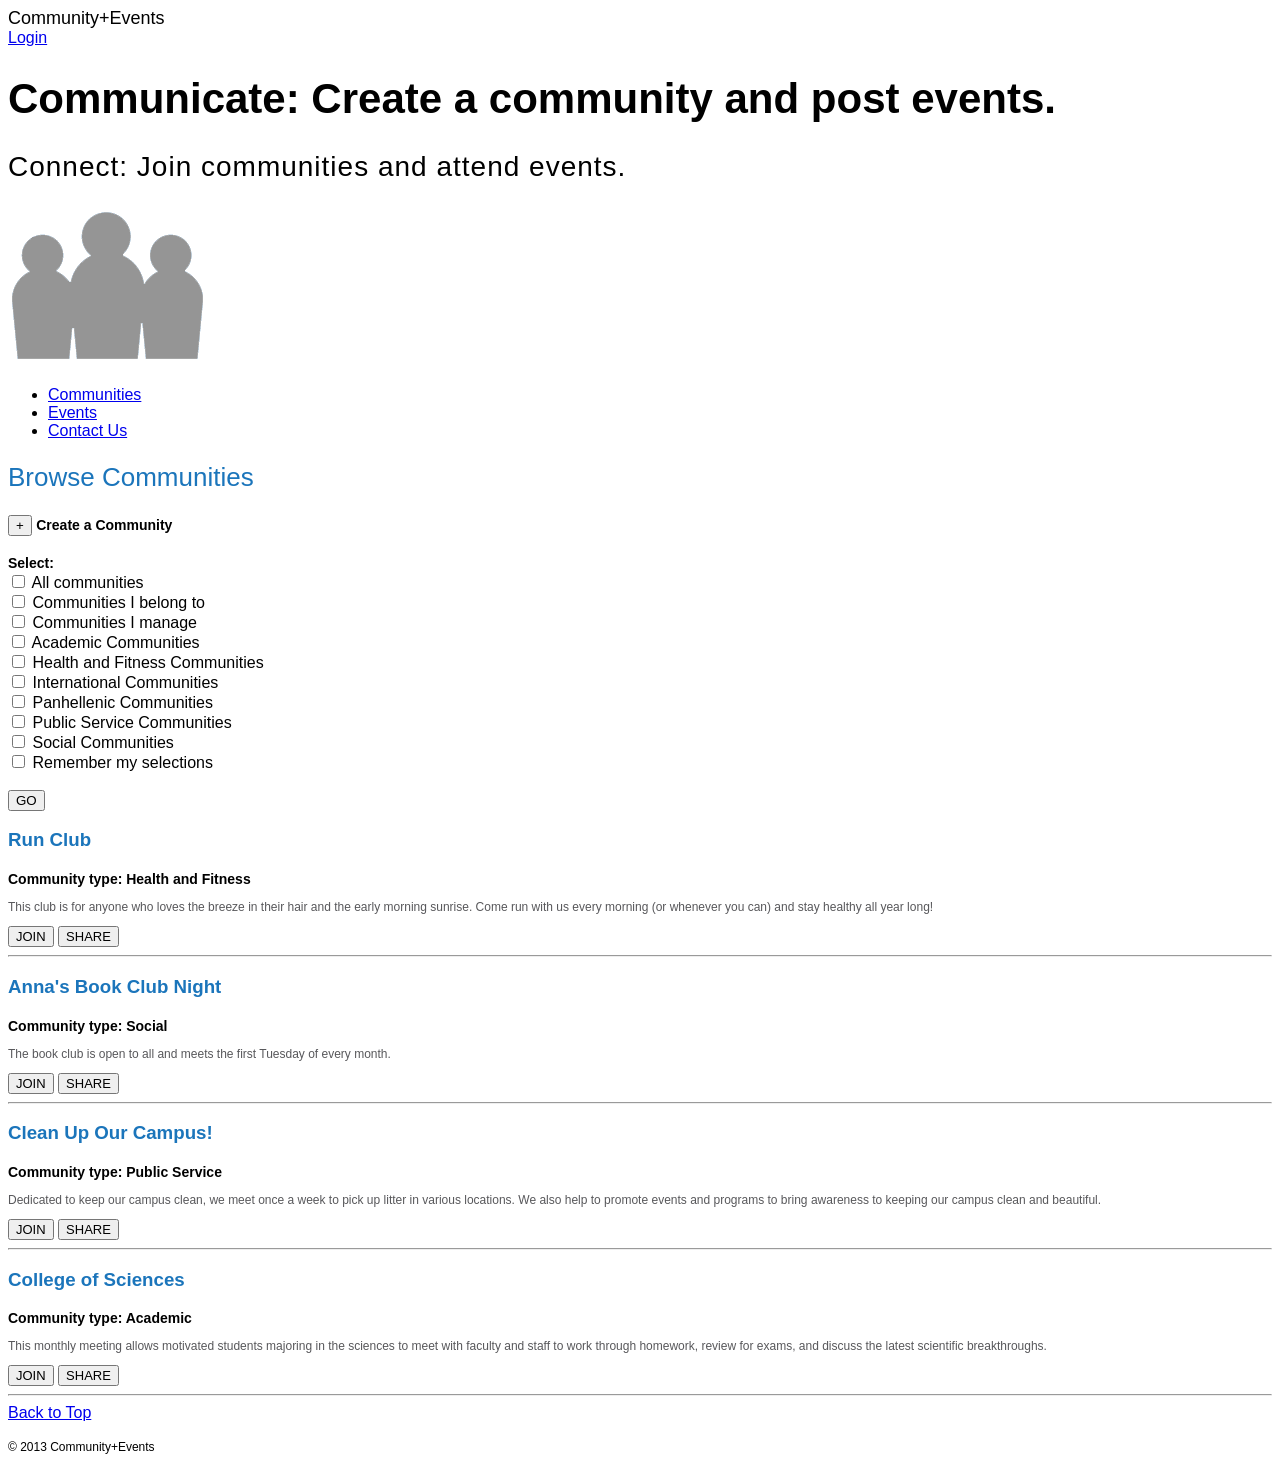
<file: Exercises/CSS_3/ex_1/index.html>
<!DOCTYPE html>
<html>
    <head>
        <title>Community+Events</title>
        <link href="assets/css/styles.css" rel="stylesheet"/>
    </head>
    
    <body>
        
        <!-- Anchor to the top of the page -->
        <a id="top"></a>
        
        <!-- Site header content goes here -->
        <header>
            <span id="brand">Community+Events</span><br/>
            <a href="login.html">Login</a>
            <h1>Communicate: Create a community and post events.</h1>
            <h2 id="subtitle">Connect: Join communities and attend events.</h2>
            <img src="assets/img/people.gif" alt="Community+Events logo">
        </header>
        
        <!-- Site navigation goes here -->
        <nav>
            <ul>
                <li><a href="#">Communities</a></li>
                <li><a href="events.html">Events</a></li>
                <li><a href="contact.html">Contact Us</a></li>
            </ul>
        </nav>
        
        <!-- Form to filter through Community data goes here -->
        <section>
            <h2>Browse Communities</h2>
            
            <button type="button">+</button> <span>Create a Community</span><br/><br/>
            
            <form action="" method="post">
                <span>Select:</span><br/>
                <input id="all" type="checkbox"/> <label for="all">All communities</label><br/>
                <input id="subbox-1" type="checkbox"/> <label for="subbox-1">Communities I belong to</label><br/>
                <input id="subbox-2" type="checkbox"/> <label for="subbox-2">Communities I manage</label><br/>
                <input id="subbox-3" type="checkbox"/> <label for="subbox-3">Academic Communities</label><br/>
                <input id="subbox-4" type="checkbox"/> <label for="subbox-4">Health and Fitness Communities</label><br/>
                <input id="subbox-5" type="checkbox"/> <label for="subbox-5">International Communities</label><br/>
                <input id="subbox-6" type="checkbox"/> <label for="subbox-6">Panhellenic Communities</label><br/>
                <input id="subbox-7" type="checkbox"/> <label for="subbox-7">Public Service Communities</label><br/>
                <input id="subbox-8" type="checkbox"/> <label for="subbox-8">Social Communities</label><br/>
                <input id="remember-all" type="checkbox"/> <label for="remember-all">Remember my selections</label><br/><br/>
                
                <button type="submit">GO</button>
            </form>
        </section>
        
        <!-- Community pods contained here -->
        <section>
            
            <div>
                <h3>Run Club</h3>
                <span>Community type: Health and Fitness</span>
                <p>This club is for anyone who loves the breeze in their hair and the early morning sunrise. Come run with us every morning (or whenever you can) and stay healthy all year long!</p>
                <button type="button" class="btn-pod">JOIN</button>
                <button type="button" class="btn-pod">SHARE</button>
            </div>
            
            <hr/>
            
            <div>
                <h3>Anna's Book Club Night</h3>
                <span>Community type: Social</span>
                <p>The book club is open to all and meets the first Tuesday of every month.</p>
                <button type="button" class="btn-pod">JOIN</button>
                <button type="button" class="btn-pod">SHARE</button>
            </div>
            
            <hr/>
            
            <div>
                <h3>Clean Up Our Campus!</h3>
                <span>Community type: Public Service</span>
                <p>Dedicated to keep our campus clean, we meet once a week to pick up litter in various locations. We also help to promote events and programs to bring awareness to keeping our campus clean and beautiful.</p>
                <button type="button" class="btn-pod">JOIN</button>
                <button type="button" class="btn-pod">SHARE</button>
            </div>
            
            <hr/>
            
            <div>
                <h3>College of Sciences</h3>
                <span>Community type: Academic</span>
                <p>This monthly meeting allows motivated students majoring in the sciences to meet with faculty and staff to work through homework, review for exams, and discuss the latest scientific breakthroughs.</p>
                <button type="button" class="btn-pod">JOIN</button>
                <button type="button" class="btn-pod">SHARE</button>
            </div>
            
            <hr/>                
        </section>
        
        <!-- Back to Top link -->
        <a href="#top">Back to Top</a><br/><br/>
        
        <!-- Site footer goes here -->
        <footer>
            &copy; 2013 Community+Events  
        </footer>
                      
    </body>    
</html>
</file>
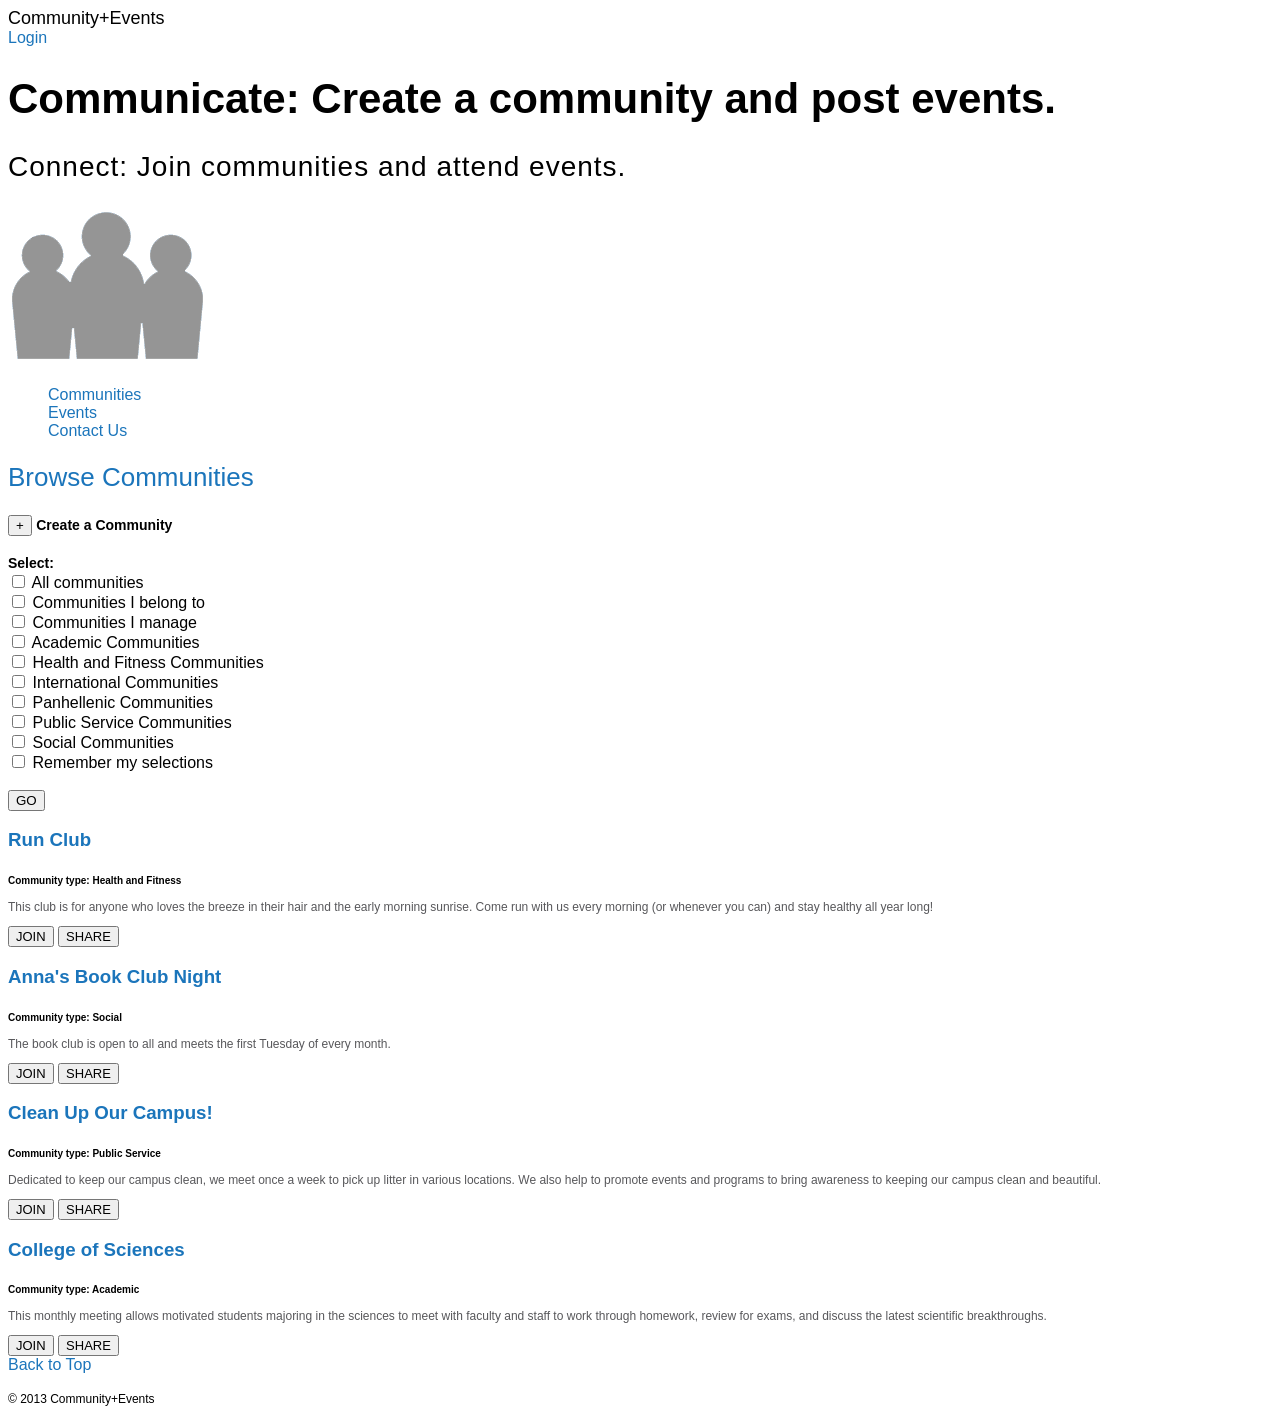
<file: Exercises/CSS_3/ex_3/index.html>
<!DOCTYPE html>
<html>
    <head>
        <title>Community+Events</title>
        <link href="assets/css/styles.css" rel="stylesheet"/>
    </head>
    
    <body>
        
        <!-- Anchor to the top of the page -->
        <a id="top"></a>
        
        <!-- Site header content goes here -->
        <header>
            <span id="brand">Community+Events</span><br/>
            <a href="login.html">Login</a>
            <h1>Communicate: Create a community and post events.</h1>
            <h2 id="subtitle">Connect: Join communities and attend events.</h2>
            <img src="assets/img/people.gif" alt="Community+Events logo">
        </header>
        
        <!-- Site navigation goes here -->
        <nav>
            <ul>
                <li><a href="#">Communities</a></li>
                <li><a href="events.html">Events</a></li>
                <li><a href="contact.html">Contact Us</a></li>
            </ul>
        </nav>
        
        <!-- Form to filter through Community data goes here -->
        <section>
            <h2>Browse Communities</h2>
            
            <button type="button">+</button> <span>Create a Community</span><br/><br/>
            
            <form action="" method="post">
                <span>Select:</span><br/>
                <input id="all" type="checkbox"/> <label for="all">All communities</label><br/>
                <input id="subbox-1" class="subboxes" type="checkbox"/> <label for="subbox-1">Communities I belong to</label><br/>
                <input id="subbox-2" class="subboxes" type="checkbox"/> <label for="subbox-2">Communities I manage</label><br/>
                <input id="subbox-3" class="subboxes" type="checkbox"/> <label for="subbox-3">Academic Communities</label><br/>
                <input id="subbox-4" class="subboxes" type="checkbox"/> <label for="subbox-4">Health and Fitness Communities</label><br/>
                <input id="subbox-5" class="subboxes" type="checkbox"/> <label for="subbox-5">International Communities</label><br/>
                <input id="subbox-6" class="subboxes" type="checkbox"/> <label for="subbox-6">Panhellenic Communities</label><br/>
                <input id="subbox-7" class="subboxes" type="checkbox"/> <label for="subbox-7">Public Service Communities</label><br/>
                <input id="subbox-8" class="subboxes" type="checkbox"/> <label for="subbox-8">Social Communities</label><br/>
                <input id="remember-all" type="checkbox"/> <label for="remember-all">Remember my selections</label><br/><br/>
                
                <button type="submit">GO</button>
            </form>
        </section>
        
        <!-- Community pods contained here -->
        <section>
            
            <div class="pod">
                <h3>Run Club</h3>
                <span>Community type: Health and Fitness</span>
                <p>This club is for anyone who loves the breeze in their hair and the early morning sunrise. Come run with us every morning (or whenever you can) and stay healthy all year long!</p>
                <button type="button" class="btn-pod">JOIN</button>
                <button type="button" class="btn-pod">SHARE</button>
            </div>
                        
            <div class="pod">
                <h3>Anna's Book Club Night</h3>
                <span>Community type: Social</span>
                <p>The book club is open to all and meets the first Tuesday of every month.</p>
                <button type="button" class="btn-pod">JOIN</button>
                <button type="button" class="btn-pod">SHARE</button>
            </div>
                        
            <div class="pod">
                <h3>Clean Up Our Campus!</h3>
                <span>Community type: Public Service</span>
                <p>Dedicated to keep our campus clean, we meet once a week to pick up litter in various locations. We also help to promote events and programs to bring awareness to keeping our campus clean and beautiful.</p>
                <button type="button" class="btn-pod">JOIN</button>
                <button type="button" class="btn-pod">SHARE</button>
            </div>
                        
            <div class="pod">
                <h3>College of Sciences</h3>
                <span>Community type: Academic</span>
                <p>This monthly meeting allows motivated students majoring in the sciences to meet with faculty and staff to work through homework, review for exams, and discuss the latest scientific breakthroughs.</p>
                <button type="button" class="btn-pod">JOIN</button>
                <button type="button" class="btn-pod">SHARE</button>
            </div>
            
        </section>
        
        <!-- Back to Top link -->
        <a href="#top">Back to Top</a><br/><br/>
        
        <!-- Site footer goes here -->
        <footer>
            &copy; 2013 Community+Events  
        </footer>
                      
    </body>    
</html>
</file>
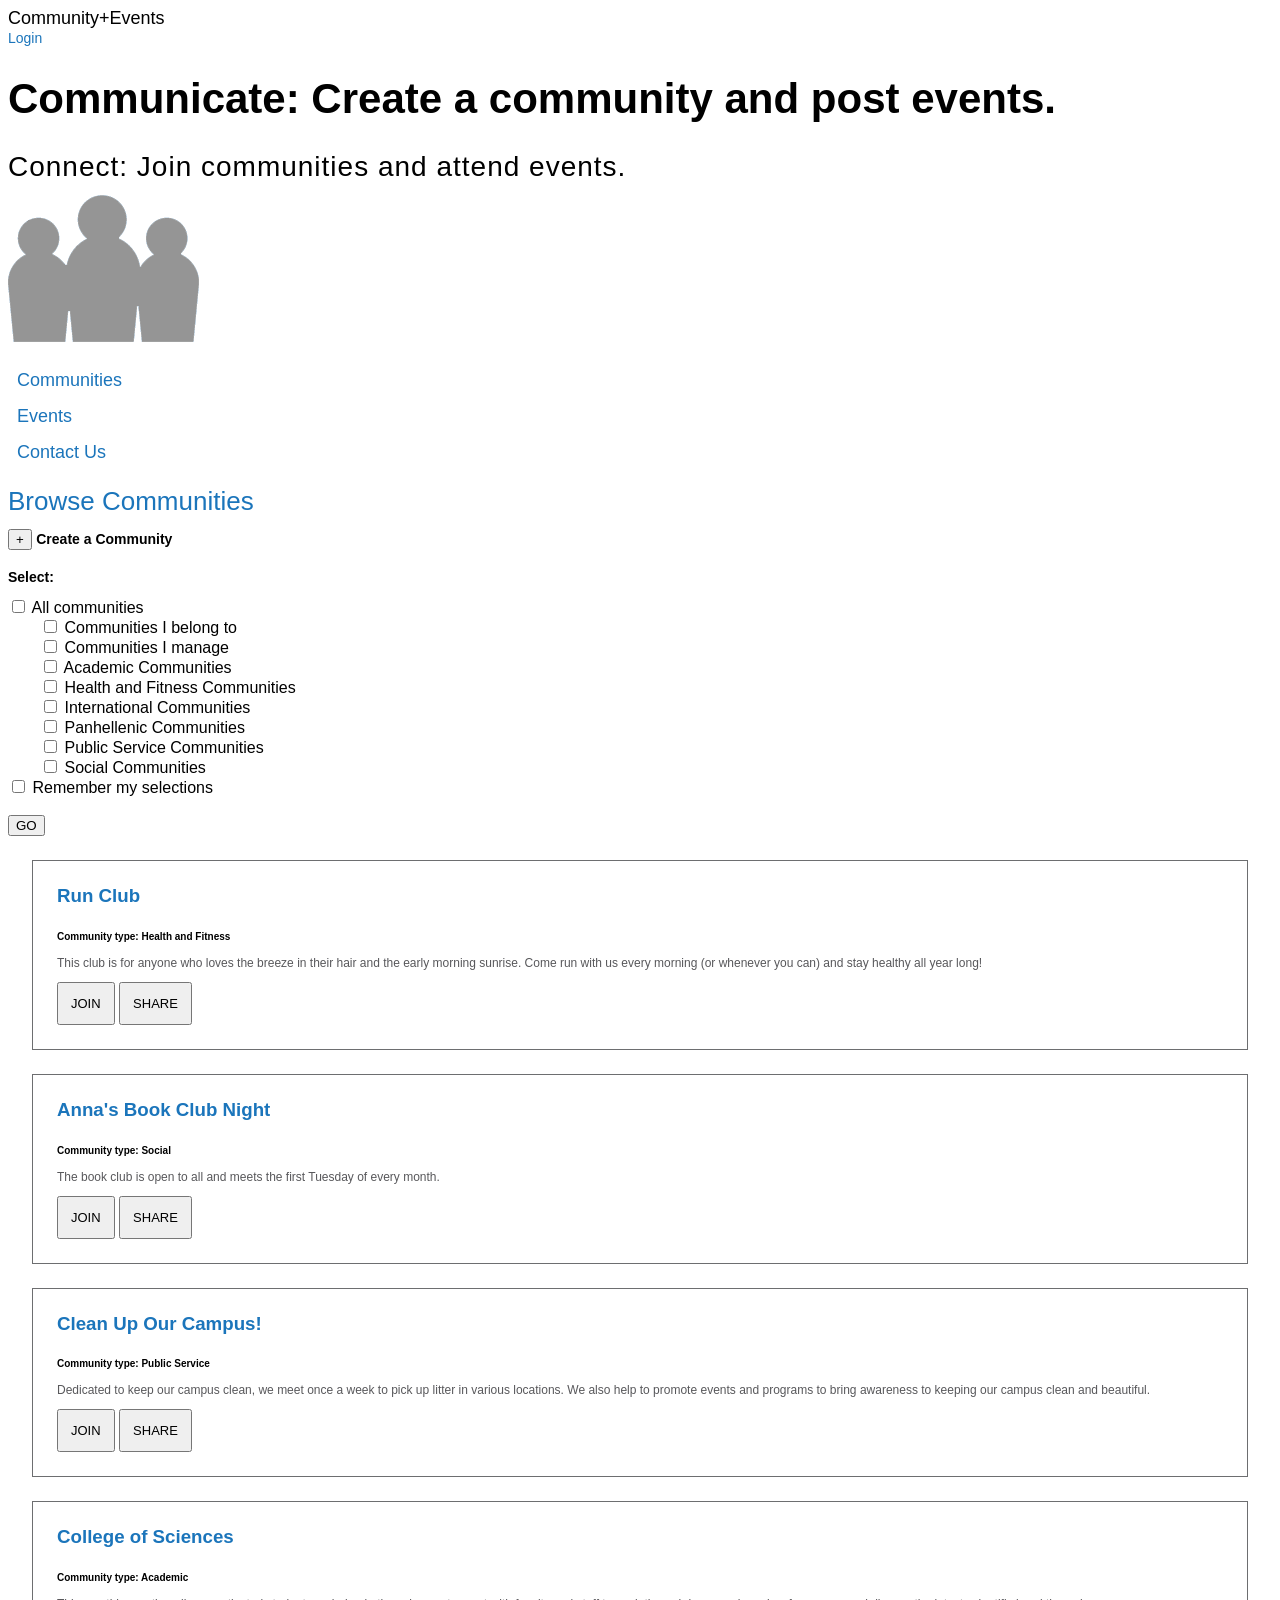
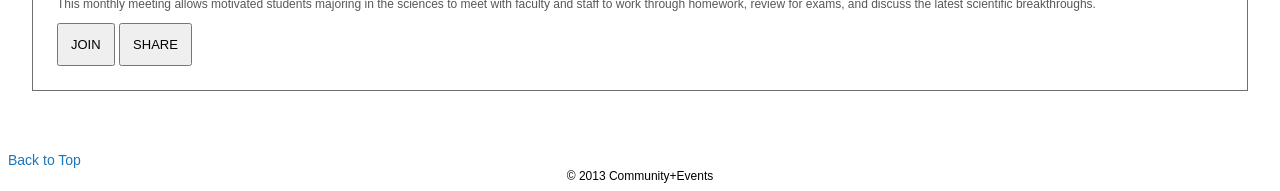
<file: Exercises/CSS_4/ex_1/index.html>
<!DOCTYPE html>
<html>
    <head>
        <title>Community+Events</title>
        <link href="assets/css/styles.css" rel="stylesheet"/>
    </head>
    
    <body>
        
        <!-- Anchor to the top of the page -->
        <a id="top"></a>
        
        <!-- Site header content goes here -->
        <header>
            <div id="header-top">
                <span id="brand">Community+Events</span><br/>
                <a id="login-link" href="login.html">Login</a>
            </div>
            <div id="header-bottom">
                <h1>Communicate: Create a community and post events.</h1>
                <h2 id="subtitle">Connect: Join communities and attend events.</h2>
                <img src="assets/img/people.png" alt="Community+Events logo">
            </div>
        </header>
        
        <!-- Site navigation goes here -->
        <nav>
            <ul>
                <li><a href="#">Communities</a></li>
                <li><a href="events.html">Events</a></li>
                <li><a href="contact.html">Contact Us</a></li>
            </ul>
        </nav>
        
        <!-- Form to filter through Community data goes here -->
        <section id="form-section">
            <h2>Browse Communities</h2>
            
            <button type="button">+</button> <span>Create a Community</span><br/><br/>
            
            <form action="" method="post">
                <span>Select:</span><br/>
                <input id="all" type="checkbox"/> <label for="all">All communities</label><br/>
                <input id="subbox-1" class="subboxes" type="checkbox"/> <label for="subbox-1">Communities I belong to</label><br/>
                <input id="subbox-2" class="subboxes" type="checkbox"/> <label for="subbox-2">Communities I manage</label><br/>
                <input id="subbox-3" class="subboxes" type="checkbox"/> <label for="subbox-3">Academic Communities</label><br/>
                <input id="subbox-4" class="subboxes" type="checkbox"/> <label for="subbox-4">Health and Fitness Communities</label><br/>
                <input id="subbox-5" class="subboxes" type="checkbox"/> <label for="subbox-5">International Communities</label><br/>
                <input id="subbox-6" class="subboxes" type="checkbox"/> <label for="subbox-6">Panhellenic Communities</label><br/>
                <input id="subbox-7" class="subboxes" type="checkbox"/> <label for="subbox-7">Public Service Communities</label><br/>
                <input id="subbox-8" class="subboxes" type="checkbox"/> <label for="subbox-8">Social Communities</label><br/>
                <input id="remember-all" type="checkbox"/> <label for="remember-all">Remember my selections</label><br/><br/>
                
                <button type="submit">GO</button>
            </form>
        </section>
        
        <!-- Community pods contained here -->
        <section id="pod-section">
            
            <div class="pod">
                <h3>Run Club</h3>
                <span>Community type: Health and Fitness</span>
                <p>This club is for anyone who loves the breeze in their hair and the early morning sunrise. Come run with us every morning (or whenever you can) and stay healthy all year long!</p>
                <button type="button" class="btn-pod">JOIN</button>
                <button type="button" class="btn-pod">SHARE</button>
            </div>
                        
            <div class="pod">
                <h3>Anna's Book Club Night</h3>
                <span>Community type: Social</span>
                <p>The book club is open to all and meets the first Tuesday of every month.</p>
                <button type="button" class="btn-pod">JOIN</button>
                <button type="button" class="btn-pod">SHARE</button>
            </div>
                        
            <div class="pod">
                <h3>Clean Up Our Campus!</h3>
                <span>Community type: Public Service</span>
                <p>Dedicated to keep our campus clean, we meet once a week to pick up litter in various locations. We also help to promote events and programs to bring awareness to keeping our campus clean and beautiful.</p>
                <button type="button" class="btn-pod">JOIN</button>
                <button type="button" class="btn-pod">SHARE</button>
            </div>
            
            <div class="pod">
                <h3>College of Sciences</h3>
                <span>Community type: Academic</span>
                <p>This monthly meeting allows motivated students majoring in the sciences to meet with faculty and staff to work through homework, review for exams, and discuss the latest scientific breakthroughs.</p>
                <button type="button" class="btn-pod">JOIN</button>
                <button type="button" class="btn-pod">SHARE</button>
            </div>
            
        </section>
        
        <!-- Back to Top link -->
        <a id="back-top" href="#top">Back to Top</a>
        
        <!-- Site footer goes here -->
        <footer>
            &copy; 2013 Community+Events  
        </footer>
                      
    </body>    
</html>
</file>
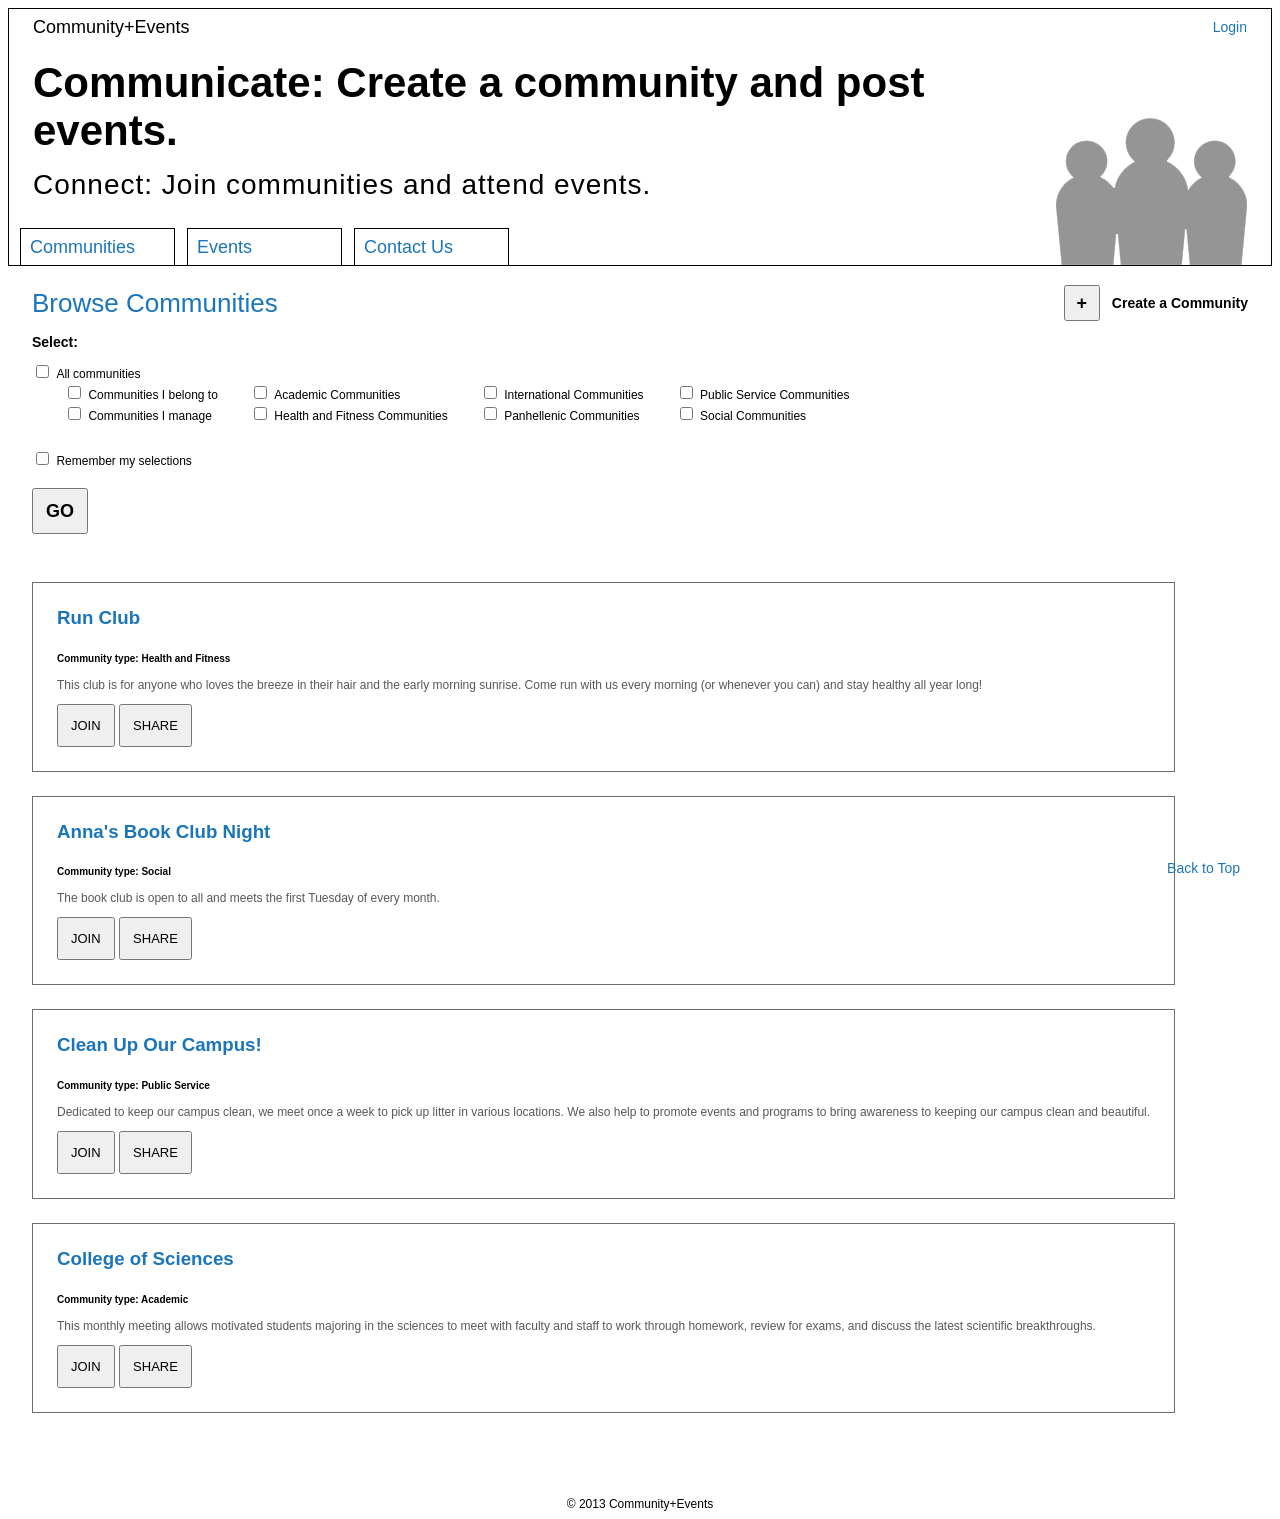
<file: Exercises/CSS_4/ex_2/index.html>
<!DOCTYPE html>
<html>
    <head>
        <title>Community+Events</title>
        <link href="assets/css/styles.css" rel="stylesheet"/>
    </head>
    
    <body>
        
        <!-- Anchor to the top of the page -->
        <a id="top"></a>
        
        <!-- Site header content goes here -->
        <header>
            <div id="header-top">
                <span id="brand">Community+Events</span>
                <a id="login-link" href="login.html">Login</a>
            </div>
            <div id="header-bottom">
                <h1>Communicate: Create a community and post events.</h1>
                <h2 id="subtitle">Connect: Join communities and attend events.</h2>
                <img src="assets/img/people.png" alt="Community+Events logo">
            </div>
        </header>
        
        <!-- Site navigation goes here -->
        <nav>
            <ul>
                <li class="tab-active" ><a href="#">Communities</a></li>
                <li class="tab-inactive"><a href="events.html">Events</a></li>
                <li class="tab-inactive"><a href="contact.html">Contact Us</a></li>
            </ul>
        </nav>
        
        <!-- Form to filter through Community data goes here -->
        <section id="form-section">
            
            <div id="form-top">
                <h2>Browse Communities</h2>
                
                <div id="btn-group">
                    <button id="btn-create" type="button">+</button> <span id="create-label">Create a Community</span><br/><br/>
                </div>
            </div>
            
            <div id="form-bottom">    
                <form action="" method="post">
                    <span>Select:</span><br/>
                    <input id="all" type="checkbox"/> <label for="all">All communities</label><br/>
                    
                    <div class="input-col">
                        <input id="subbox-1" class="subboxes" type="checkbox"/> <label for="subbox-1">Communities I belong to</label><br/>
                        <input id="subbox-2" class="subboxes" type="checkbox"/> <label for="subbox-2">Communities I manage</label><br/>
                    </div>
                    
                    <div class="input-col">
                        <input id="subbox-3" class="subboxes" type="checkbox"/> <label for="subbox-3">Academic Communities</label><br/>
                        <input id="subbox-4" class="subboxes" type="checkbox"/> <label for="subbox-4">Health and Fitness Communities</label><br/>
                    </div>
                    
                    <div class="input-col">
                        <input id="subbox-5" class="subboxes" type="checkbox"/> <label for="subbox-5">International Communities</label><br/>
                        <input id="subbox-6" class="subboxes" type="checkbox"/> <label for="subbox-6">Panhellenic Communities</label><br/>
                    </div>
                    
                    <div class="input-col">    
                        <input id="subbox-7" class="subboxes" type="checkbox"/> <label for="subbox-7">Public Service Communities</label><br/>
                        <input id="subbox-8" class="subboxes" type="checkbox"/> <label for="subbox-8">Social Communities</label><br/>
                    </div>
                    
                    <div id="remember-input">    
                        <input id="remember-all" type="checkbox"/> <label for="remember-all">Remember my selections</label><br/><br/>
                    </div>
                    
                    <button id="btn-submit" type="submit">GO</button>
                </form>
            </div>
        </section>
        
        <!-- Community pods contained here -->
        <section id="pod-section">
            
            <div class="pod">
                <h3>Run Club</h3>
                <span>Community type: Health and Fitness</span>
                <p>This club is for anyone who loves the breeze in their hair and the early morning sunrise. Come run with us every morning (or whenever you can) and stay healthy all year long!</p>
                <button type="button" class="btn-pod">JOIN</button>
                <button type="button" class="btn-pod">SHARE</button>
            </div>
                        
            <div class="pod">
                <h3>Anna's Book Club Night</h3>
                <span>Community type: Social</span>
                <p>The book club is open to all and meets the first Tuesday of every month.</p>
                <button type="button" class="btn-pod">JOIN</button>
                <button type="button" class="btn-pod">SHARE</button>
            </div>
                        
            <div class="pod">
                <h3>Clean Up Our Campus!</h3>
                <span>Community type: Public Service</span>
                <p>Dedicated to keep our campus clean, we meet once a week to pick up litter in various locations. We also help to promote events and programs to bring awareness to keeping our campus clean and beautiful.</p>
                <button type="button" class="btn-pod">JOIN</button>
                <button type="button" class="btn-pod">SHARE</button>
            </div>
            
            <div class="pod">
                <h3>College of Sciences</h3>
                <span>Community type: Academic</span>
                <p>This monthly meeting allows motivated students majoring in the sciences to meet with faculty and staff to work through homework, review for exams, and discuss the latest scientific breakthroughs.</p>
                <button type="button" class="btn-pod">JOIN</button>
                <button type="button" class="btn-pod">SHARE</button>
            </div>
            
        </section>
        
        <!-- Back to Top link -->
        <a id="back-top" href="#top">Back to Top</a>
        
        <!-- Site footer goes here -->
        <footer>
            &copy; 2013 Community+Events  
        </footer>
                      
    </body>    
</html>
</file>
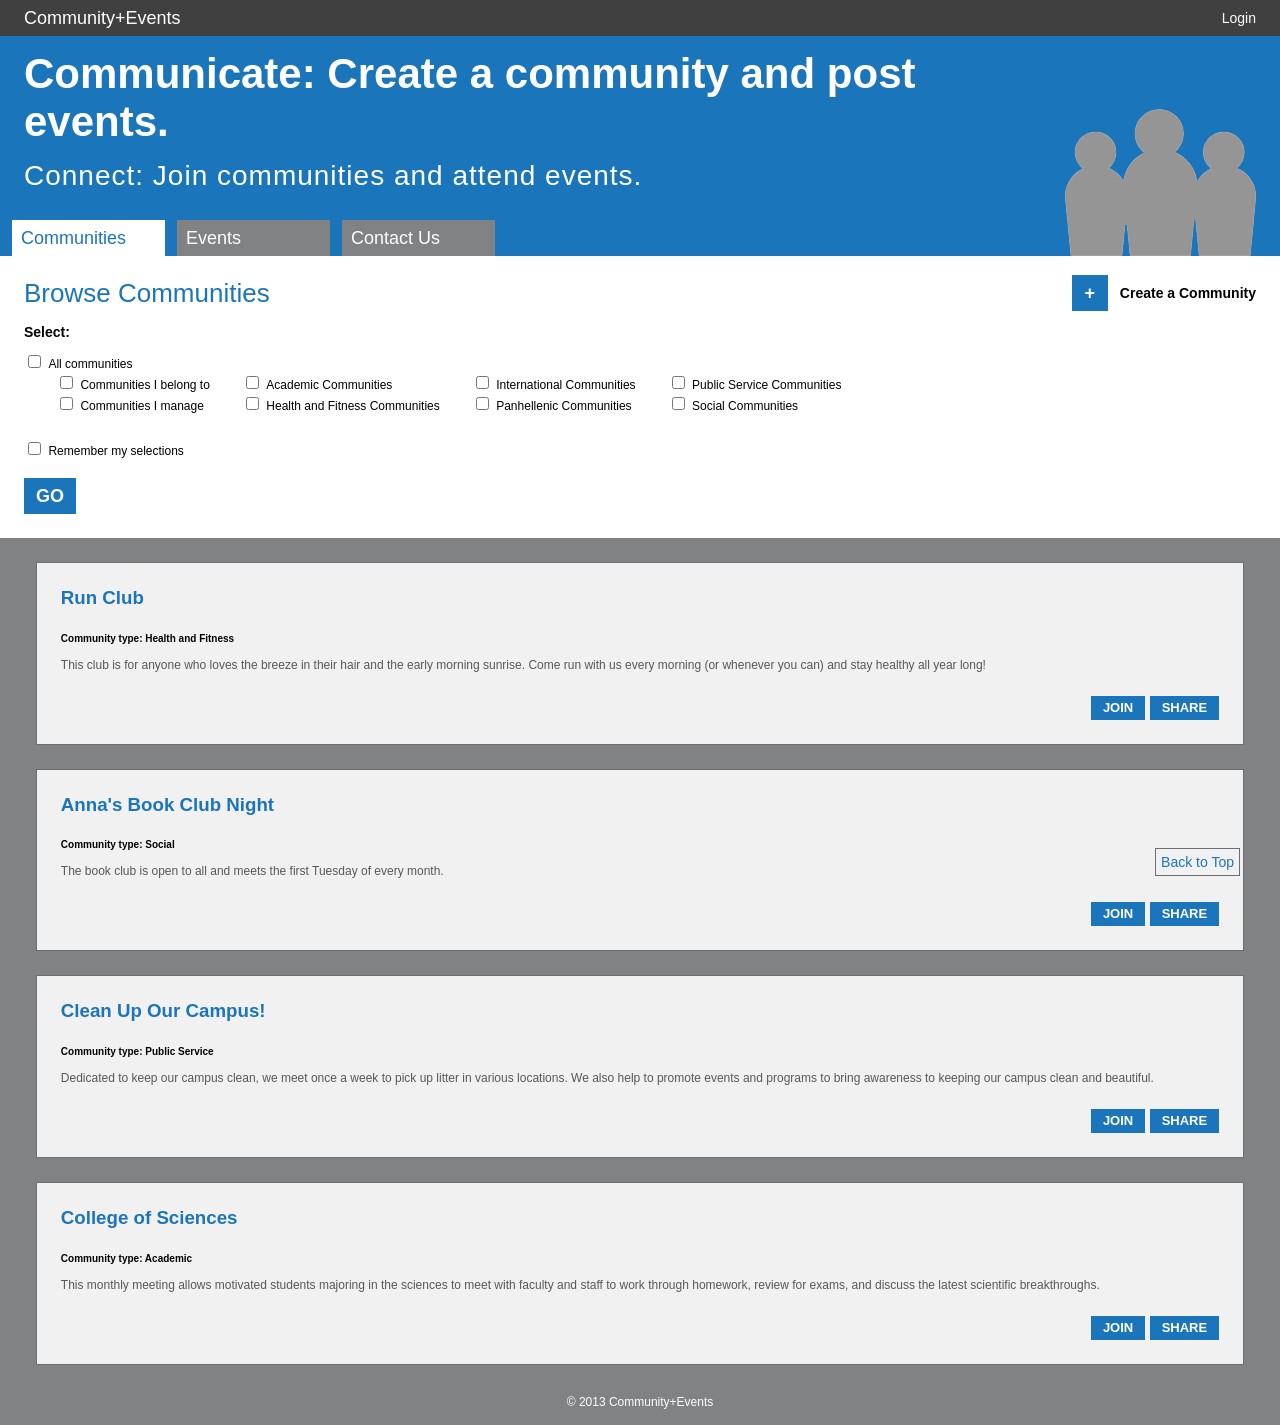
<file: Exercises/CSS_4/ex_3/index.html>
<!DOCTYPE html>
<html>
    <head>
        <title>Community+Events</title>
        <link href="assets/css/styles.css" rel="stylesheet"/>
    </head>
    
    <body>
        
        <!-- Anchor to the top of the page -->
        <a id="top"></a>
        
        <!-- Site header content goes here -->
        <header>
            <div id="header-top">
                <span id="brand">Community+Events</span>
                <a id="login-link" href="login.html">Login</a>
            </div>
            <div id="header-bottom">
                <h1>Communicate: Create a community and post events.</h1>
                <h2 id="subtitle">Connect: Join communities and attend events.</h2>
                <img src="assets/img/people.png" alt="Community+Events logo">
            </div>
        </header>
        
        <!-- Site navigation goes here -->
        <nav>
            <ul>
                <li class="tab-active" ><a href="#">Communities</a></li>
                <li class="tab-inactive"><a href="events.html">Events</a></li>
                <li class="tab-inactive"><a href="contact.html">Contact Us</a></li>
            </ul>
        </nav>
        
        <!-- Form to filter through Community data goes here -->
        <section id="form-section">
            
            <div id="form-top">
                <h2>Browse Communities</h2>
                
                <div id="btn-group">
                    <button id="btn-create" type="button">+</button> <span id="create-label">Create a Community</span><br/><br/>
                </div>
            </div>
            
            <div id="form-bottom">    
                <form action="" method="post">
                    <span>Select:</span><br/>
                    <input id="all" type="checkbox"/> <label for="all">All communities</label><br/>
                    
                    <div class="input-col">
                        <input id="subbox-1" class="subboxes" type="checkbox"/> <label for="subbox-1">Communities I belong to</label><br/>
                        <input id="subbox-2" class="subboxes" type="checkbox"/> <label for="subbox-2">Communities I manage</label><br/>
                    </div>
                    
                    <div class="input-col">
                        <input id="subbox-3" class="subboxes" type="checkbox"/> <label for="subbox-3">Academic Communities</label><br/>
                        <input id="subbox-4" class="subboxes" type="checkbox"/> <label for="subbox-4">Health and Fitness Communities</label><br/>
                    </div>
                    
                    <div class="input-col">
                        <input id="subbox-5" class="subboxes" type="checkbox"/> <label for="subbox-5">International Communities</label><br/>
                        <input id="subbox-6" class="subboxes" type="checkbox"/> <label for="subbox-6">Panhellenic Communities</label><br/>
                    </div>
                    
                    <div class="input-col">    
                        <input id="subbox-7" class="subboxes" type="checkbox"/> <label for="subbox-7">Public Service Communities</label><br/>
                        <input id="subbox-8" class="subboxes" type="checkbox"/> <label for="subbox-8">Social Communities</label><br/>
                    </div>
                    
                    <div id="remember-input">    
                        <input id="remember-all" type="checkbox"/> <label for="remember-all">Remember my selections</label><br/><br/>
                    </div>
                    
                    <button id="btn-submit" type="submit">GO</button>
                </form>
            </div>
        </section>
        
        <!-- Community pods contained here -->
        <section id="pod-section">
            
            <div class="pod">
                <h3>Run Club</h3>
                <span>Community type: Health and Fitness</span>
                <p>This club is for anyone who loves the breeze in their hair and the early morning sunrise. Come run with us every morning (or whenever you can) and stay healthy all year long!</p>
                <div class="community-btns">
                    <button type="button" class="btn-pod">JOIN</button>
                    <button type="button" class="btn-pod">SHARE</button>
                </div>
            </div>
                        
            <div class="pod">
                <h3>Anna's Book Club Night</h3>
                <span>Community type: Social</span>
                <p>The book club is open to all and meets the first Tuesday of every month.</p>
                <div class="community-btns">
                    <button type="button" class="btn-pod">JOIN</button>
                    <button type="button" class="btn-pod">SHARE</button>
                </div>
            </div>
                        
            <div class="pod">
                <h3>Clean Up Our Campus!</h3>
                <span>Community type: Public Service</span>
                <p>Dedicated to keep our campus clean, we meet once a week to pick up litter in various locations. We also help to promote events and programs to bring awareness to keeping our campus clean and beautiful.</p>
                <div class="community-btns">
                    <button type="button" class="btn-pod">JOIN</button>
                    <button type="button" class="btn-pod">SHARE</button>
                </div>
            </div>
            
            <div class="pod">
                <h3>College of Sciences</h3>
                <span>Community type: Academic</span>
                <p>This monthly meeting allows motivated students majoring in the sciences to meet with faculty and staff to work through homework, review for exams, and discuss the latest scientific breakthroughs.</p>
                <div class="community-btns">
                    <button type="button" class="btn-pod">JOIN</button>
                    <button type="button" class="btn-pod">SHARE</button>
                </div>
            </div>
            
        </section>
        
        <!-- Back to Top link -->
        <a id="back-top" href="#top">Back to Top</a>
        
        <!-- Site footer goes here -->
        <footer>
            &copy; 2013 Community+Events  
        </footer>
                      
    </body>    
</html>
</file>
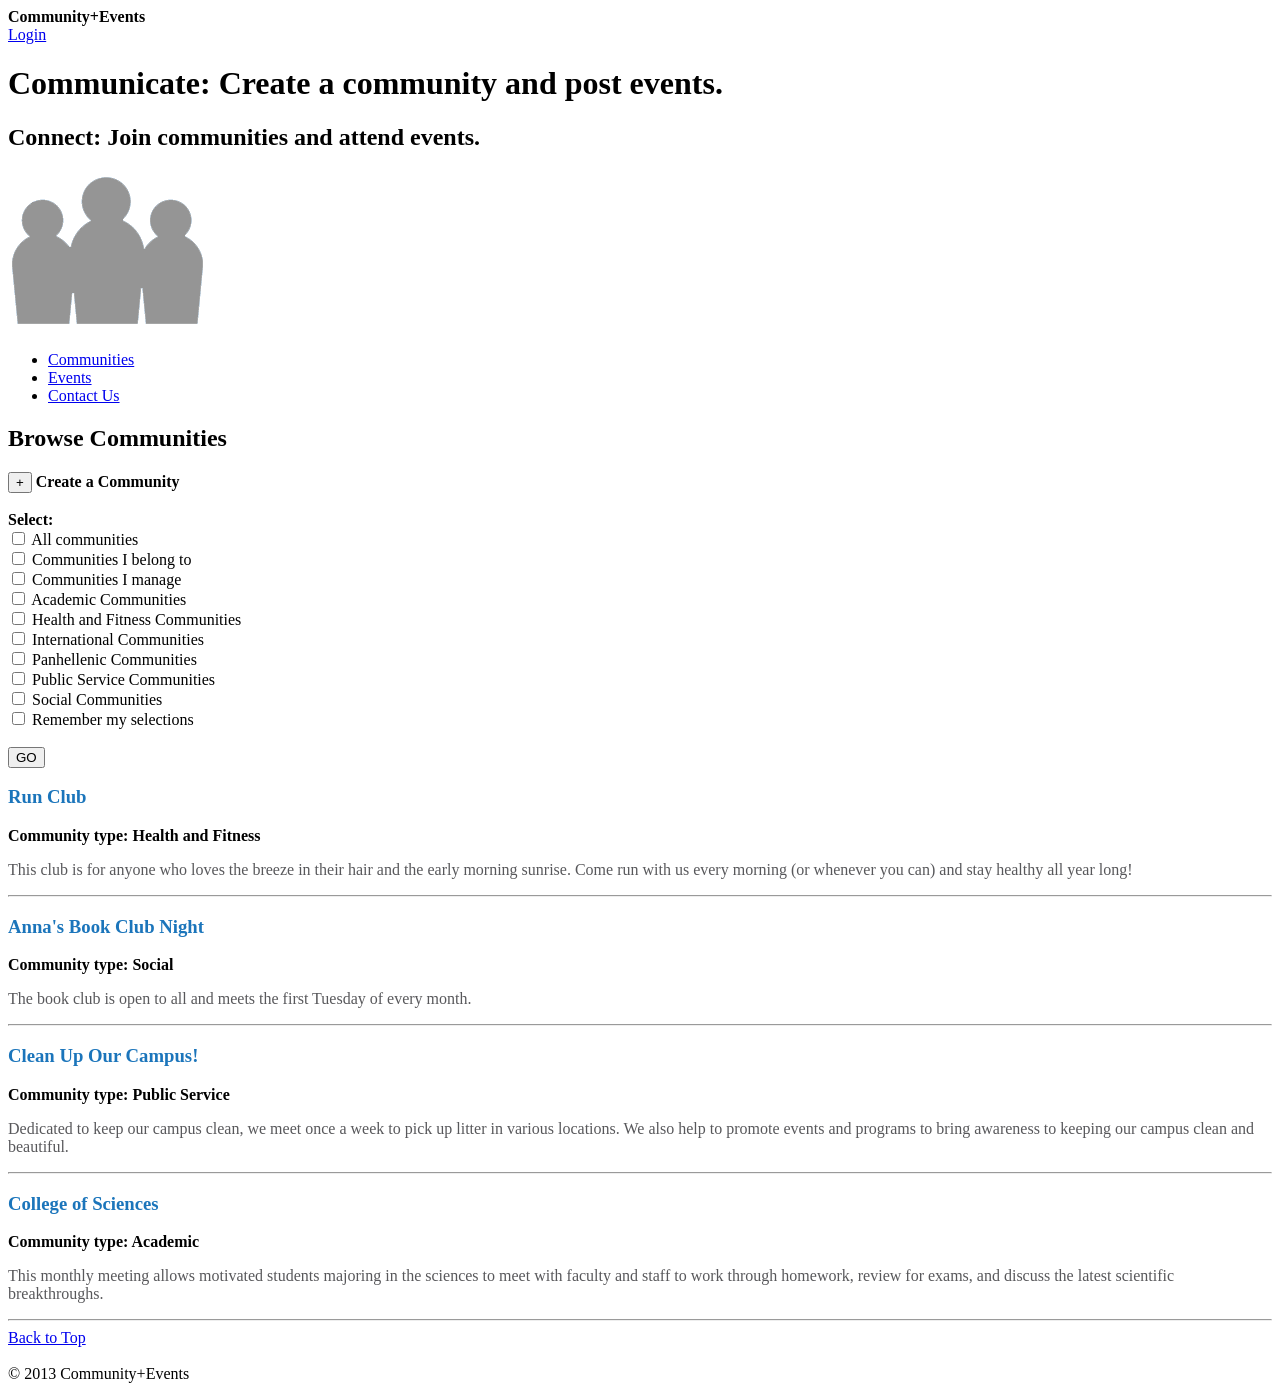
<file: Exercises/CSS_2/CSS_2/ex_1/index.html>
<!DOCTYPE html>
<html>
    <head>
        <title>Community+Events</title>
        <link href="assets/css/styles.css" rel="stylesheet"/>
    </head>
    
    <body>
        
        <!-- Anchor to the top of the page -->
        <a id="top"></a>
        
        <!-- Site header content goes here -->
        <header>
            <span>Community+Events</span><br/>
            <a href="login.html">Login</a>
            <h1>Communicate: Create a community and post events.</h1>
            <h2>Connect: Join communities and attend events.</h2>
            <img src="assets/img/people.gif" alt="Community+Events logo">
        </header>
        
        <!-- Site navigation goes here -->
        <nav>
            <ul>
                <li><a href="#">Communities</a></li>
                <li><a href="events.html">Events</a></li>
                <li><a href="contact.html">Contact Us</a></li>
            </ul>
        </nav>
        
        <!-- Form to filter through Community data goes here -->
        <section>
            <h2>Browse Communities</h2>
            
            <button type="button">+</button> <span>Create a Community</span><br/><br/>
            
            <form action="" method="post">
                <span>Select:</span><br/>
                <input id="all" type="checkbox"/> <label for="all">All communities</label><br/>
                <input id="subbox-1" type="checkbox"/> <label for="subbox-1">Communities I belong to</label><br/>
                <input id="subbox-2" type="checkbox"/> <label for="subbox-2">Communities I manage</label><br/>
                <input id="subbox-3" type="checkbox"/> <label for="subbox-3">Academic Communities</label><br/>
                <input id="subbox-4" type="checkbox"/> <label for="subbox-4">Health and Fitness Communities</label><br/>
                <input id="subbox-5" type="checkbox"/> <label for="subbox-5">International Communities</label><br/>
                <input id="subbox-6" type="checkbox"/> <label for="subbox-6">Panhellenic Communities</label><br/>
                <input id="subbox-7" type="checkbox"/> <label for="subbox-7">Public Service Communities</label><br/>
                <input id="subbox-8" type="checkbox"/> <label for="subbox-8">Social Communities</label><br/>
                <input id="remember-all" type="checkbox"/> <label for="remember-all">Remember my selections</label><br/><br/>
                
                <button type="submit">GO</button>
            </form>
        </section>
        
        <!-- Community pods contained here -->
        <section>
            
            <div>
                <h3>Run Club</h3>
                <span>Community type: Health and Fitness</span>
                <p>This club is for anyone who loves the breeze in their hair and the early morning sunrise. Come run with us every morning (or whenever you can) and stay healthy all year long!</p>
            </div>
            
            <hr/>
            
            <div>
                <h3>Anna's Book Club Night</h3>
                <span>Community type: Social</span>
                <p>The book club is open to all and meets the first Tuesday of every month.</p>
            </div>
            
            <hr/>
            
            <div>
                <h3>Clean Up Our Campus!</h3>
                <span>Community type: Public Service</span>
                <p>Dedicated to keep our campus clean, we meet once a week to pick up litter in various locations. We also help to promote events and programs to bring awareness to keeping our campus clean and beautiful.</p>
            </div>
            
            <hr/>
            
            <div>
                <h3>College of Sciences</h3>
                <span>Community type: Academic</span>
                <p>This monthly meeting allows motivated students majoring in the sciences to meet with faculty and staff to work through homework, review for exams, and discuss the latest scientific breakthroughs.</p>
            </div>
            
            <hr/>                
        </section>
        
        <!-- Back to Top link -->
        <a href="#top">Back to Top</a><br/><br/>
        
        <!-- Site footer goes here -->
        <footer>
            &copy; 2013 Community+Events  
        </footer>
                      
    </body>    
</html>
</file>
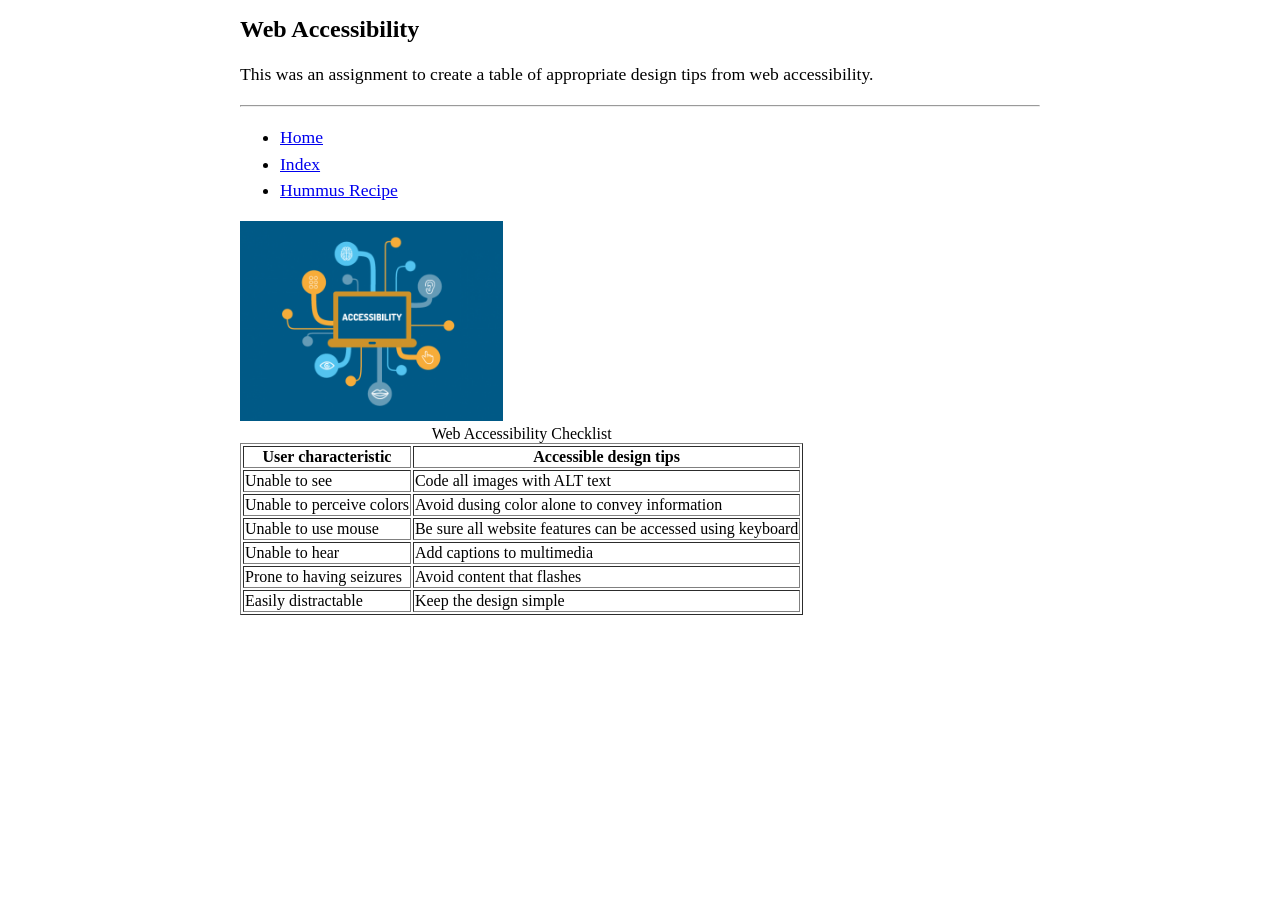
<file: Data-Table.html>
<!DOCTYPE html>
<html> 
    <head>
        <meta charset="utf-8">
        <meta name="author" content ="Dr. Eleanor Gaye">
        <title>Re: Web Accessibility</title>
        <style>
            body {
                max-width: 800px;
                margin: 0 auto;
            }

            .sender-column {
                text-align: right;
            }

            h1 {
                font-size: 1.5em;
            }

            h2 {
                font-size: 1.3em;
            }

            p,ul,ol,dl,address {
                font-size: 1.1em;
            }

            p, li, dd, dt, address {
                line-height: 1.5;
            }
        </style>
    </head> 
    <h1>Web Accessibility</h1>
    <p>This was an assignment to create a table of appropriate design tips from web accessibility.</p>
    <hr>
    <nav>  
        <ul>
            <li><a href="index.html">Home</a></li> 
            <li><a href="letter.html">Index</a></li>
            <li><a href="Hummusrecipe.html">Hummus Recipe</a></li>
        </ul>
    </nav>

    <body>
        <img src="Images/Web.png" height="200px">

        <table border="1">
            <caption>Web Accessibility Checklist</caption>
            <thead>
                <tr>
                    <th scope="col">User characteristic</th>
                    <th scope="col">Accessible design tips</th>
                </tr>   

            </thead>

            <tbody>
                <tr>
                    <td>Unable to see</td>
                    <td>Code all images with ALT text</td>
                </tr>
                <tr>
                    <td>Unable to perceive colors</td>
                    <td>Avoid dusing color alone to convey information</td>
                </tr>
                <tr>
                    <td>Unable to use mouse</td>
                    <td>Be sure all website features can be accessed using keyboard</td>
                </tr>
                <tr>
                    <td>Unable to hear</td>
                    <td>Add captions to multimedia</td>
                </tr>
                <tr> 
                    <td>Prone to having seizures</td>
                    <td>Avoid content that flashes</td>
                </tr>  
                <tr>
                    <td>Easily distractable</td>
                    <td>Keep the design simple</td>
                </tr>  
            </tbody>
        </table>
</file>
<file: Exercises/CSS_3/ex_1/assets/css/styles.css>
/* BASE STYLES */
    
* {
    font-family: "Helvetica Neue", Arial, sans-serif;
}

h1 {
    font-size: 42px;
}

h2 {
   font-size: 26px;
   font-weight: 400;
   color: #1B75BB; 
}

h3 {
    color: #1B75BB;    
}

span {
    font-size: 14px;
    font-weight: bold;
}

p {
    font-family: Arial;
    font-size: 12px;
    color: #58585B;
}

footer {
    font-size: 12px;
}

/* HEADER STYLES */

#brand {
    font-size: 18px;
    font-weight: 200;    
}  

#subtitle {
    font-size: 28px;
    font-weight: 200;
    letter-spacing: 1px;
    color: #000000; 
}

/* POD STYLES */

.btn-pod {
    font-size: 13px;
}
</file>
<file: Exercises/CSS_3/ex_3/assets/css/styles.css>
/* BASE STYLES */
    
* {
    font-family: "Helvetica Neue", Arial, sans-serif;
}

h1 {
    font-size: 42px;
}

h2 {
   font-size: 26px;
   font-weight: 400;
   color: #1B75BB; 
}

h3 {
    color: #1B75BB;    
}

ul {
    list-style: none;
}

a {
    text-decoration: none;
    color: #1B75BB;
}

a:hover {
    color: #2898EF;
}

a:active {
    color: #155D95;
}

span {
    font-size: 14px;
    font-weight: bold;
}

p {
    font-family: Arial;
    font-size: 12px;
    color: #58585B;
}

footer {
    font-size: 12px;
}

/* HEADER STYLES */

#brand {
    font-size: 18px;
    font-weight: 200;    
}  

#subtitle {
    font-size: 28px;
    font-weight: 200;
    letter-spacing: 1px;
    color: #000000; 
}

/* POD STYLES */

.btn-pod {
    font-size: 13px;
}

div > span {
    font-size: 10px;
}
</file>
<file: Exercises/CSS_4/ex_1/assets/css/styles.css>
/****************** 
*** BASE STYLES ***
******************/
    
* {
    font-family: "Helvetica Neue", Arial, sans-serif;
}

h1 {
    font-size: 42px;
}

h2 {
    font-size: 26px;
    font-weight: 400;
    color: #1B75BB; 
    margin-top: 14px;
    margin-bottom: 12px;
}

h3 {
    margin-top: 0px;
    color: #1B75BB;    
}

ul {
    list-style: none;
    padding-left: 0px;
}

li {
    font-size: 18px;
    line-height:36px;
    width: 144px;
    height: 36px;
    padding-left: 9px;
    margin-right: 12px;
}

a {
    text-decoration: none;
    color: #1B75BB;
}

a:hover {
    color: #2898EF;
}

a:active {
    color: #155D95;
}

span {
    font-size: 14px;
    font-weight: bold;
}

form > span {
    display: inline-block;
    margin-bottom: 12px;
}

p {
    font-family: Arial;
    font-size: 12px;
    color: #58585B;
}

footer {
    font-size: 12px;
    text-align: center;
}

/******************** 
*** HEADER STYLES ***
********************/

#brand {
    font-size: 18px;
    font-weight: 200;    
}  

#login-link {
    font-size: 14px;
}

#subtitle {
    font-size: 28px;
    font-weight: 200;
    letter-spacing: 1px;
    color: #000000; 
}

/************************* 
*** BROWSE FORM STYLES ***
*************************/

.subboxes {
    margin-left: 36px;
}

/***************** 
*** POD STYLES ***
*****************/

#pod-section {
    padding: 0px 24px 36px 24px;
}

.pod {
    border: 1px solid #6D6E70;
    padding: 24px;
    margin-top: 24px;
    margin-bottom: 24px;
}

.event-pod {
    width: 45%;
}

.btn-pod {
    font-size: 13px;
    padding: 12px;
}

div > span {
    font-size: 10px;
}

/********************
*** FOOTER STYLES ***
********************/

#back-top {
    font-size: 14px;
}
</file>
<file: Exercises/CSS_4/ex_2/assets/css/styles.css>
/****************** 
*** BASE STYLES ***
******************/
    
* {
    font-family: "Helvetica Neue", Arial, sans-serif;
}

header {
    border: 1px solid black;
}

h1 {
    font-size: 42px;
    margin: 0px;
    width: 78%;
}

h2 {
    font-size: 26px;
    font-weight: 400;
    color: #1B75BB; 
    margin-top: 14px;
    margin-bottom: 12px;
}

h3 {
    margin-top: 0px;
    color: #1B75BB;    
}

img {
    position: absolute;
    right: 24px;
    bottom: 0px;    
}

nav {
    position: absolute;
    top: 212px;
}

ul {
    list-style: none;
    padding-left: 0px;
    margin-left: 12px;
}

li {
    font-size: 18px;
    line-height:36px;
    width: 144px;
    height: 36px;
    padding-left: 9px;
    margin-right: 12px;
    border: 1px solid black; /* remove this property */
    float: left;
}

a {
    text-decoration: none;
    color: #1B75BB;
}

a:hover {
    color: #2898EF;
}

a:active {
    color: #155D95;
}

span {
    font-size: 14px;
    font-weight: bold;
}

form > span {
    display: inline-block;
    margin-bottom: 12px;
}

form label {
    font-family: Arial;
    font-size: 12px;
    line-height: 18px;
}

p {
    font-family: Arial;
    font-size: 12px;
    color: #58585B;
}

footer {
    font-size: 12px;
    text-align: center;
    clear: both;
}

/******************** 
*** HEADER STYLES ***
********************/

#header-top {
    height: 36px;
    padding-left: 24px;
    padding-right: 24px;
}

#brand {
    font-size: 18px;
    font-weight: 200;
    line-height: 36px;    
}  

#login-link {
    font-size: 14px;
    float: right;
    line-height: 36px;    
}

#header-bottom {
    padding: 14px 24px 14px 24px;
    height: 192px;
    position: relative;
}

#subtitle {
    font-size: 28px;
    font-weight: 200;
    letter-spacing: 1px;
    color: #000000;
    width: 78%; 
}

/*****************
*** NAV STYLES ***
*****************/

/*
.tab-active {
    background-color: #FFFFFF;
}

.tab-inactive {
    background-color: #808284;
}

.tab-inactive > a {
    color: #FFFFFF;
}

.tab-inactive > a:hover {
    color: #155D95;
}

.tab-inactive > a:active {
    color: #123f62;
}
*/

/*************************
*** BROWSE FORM STYLES ***
*************************/

#form-section {
    padding: 5px 24px 24px 24px;
}

#form-top {
    position: relative;
    height: 36px;
    line-height: 36px;
    margin-bottom: 12px;
}

#btn-group {
    line-height: 36px;
    height: 36px;
    position: absolute;    
    top: 0px;
    right: 0px;
}

#btn-create {
    font-size: 18px;
    font-weight: bold;
    width: 36px;
    height: 36px;
    float: left;
}

#create-label {
    font-size: 14px;
    line-height: 36px;
    margin-left: 12px;
    float: left;
}

.subboxes {
    margin-left: 36px;
}

.input-col {
    float: left;
}

#remember-input {
    padding-top: 24px;
    clear: both;
}

#btn-submit {
    font-size: 18px;
    font-weight: bold;
    line-height: 18px;
    padding: 12px;
}

#search-input {
    width: 300px;
    margin-right: 9px;
}

#date-input {
    margin-top: 12px;
    margin-bottom: 12px;
}

/************************
*** LOGIN FORM STYLES ***
************************/

#login-form-section {
    padding: 0px;
    margin-top: 36px;
    width: 280px;
    margin-left: auto;
    margin-right: auto;
}

#login-form > label {
    display: inline-block;
    line-height: 26px;
    text-align: right;        
    width: 60px;
    margin-right: 12px;
}

#login-form > input {
    width: 200px;
}

#btn-login {
    font-size: 18px;
    font-weight: bold;
    line-height: 18px;
    padding: 12px;
    margin-top: 12px;
    margin-left: 72px;
}

/**************************
*** CONTACT FORM STYLES ***
**************************/

#contact-form-section {
    padding-left: 24px;
    padding-right: 24px;
}

#contact-form > label {
    display: inline-block;
    line-height: 26px;    
    text-align: right;
    width: 150px;
    margin-right: 12px;
}

#msg-label {
    vertical-align: top;
}

#contact-form > input {
    width: 290px;
}

#contact-form > textarea {
    width: 450px;
    resize: none;
}

.alert-required {
    font-family: Arial;
    font-size: 12px;
    font-weight: normal;
    color: #1B75BB;
    line-height: 12px;
    margin-left: 12px;
}

#btn-send {
    font-size: 18px;
    font-weight: bold;
    line-height: 18px;
    padding: 12px;
    margin-top: 24px;
    margin-left: 162px;    
}

/*****************
*** POD STYLES ***
*****************/

#pod-section {
    padding: 24px 24px 36px 24px;
    margin-bottom: 24px;
    float: left;
}

.pod {
    border: 1px solid #6D6E70;
    padding: 24px;
    margin-bottom: 24px;
}

#upcoming-heading {
    margin-left: 24px;
}

.event-pod {
    width: 24%;
    height: 300px;
    margin-top: 0px;
    margin-right: 24px;
    float: left;
}

.btn-pod {
    font-size: 13px;
    padding: 12px;
}

div > span {
    font-size: 10px;
}

/********************
*** FOOTER STYLES ***
********************/

#back-top {
    font-size: 14px;
    position: fixed;
    right: 40px;
    bottom: 24px;
}
</file>
<file: Exercises/CSS_4/ex_3/assets/css/styles.css>
/****************** 
*** BASE STYLES ***
******************/
    
* {
    font-family: "Helvetica Neue", Arial, sans-serif;
}

body {
    width: 100%;
    margin: 0px;
}

h1 {
    font-size: 42px;
    margin: 0px;
    width: 78%;
    color: #FFFFFF;
}

h2 {
    font-size: 26px;
    font-weight: 400;
    color: #1B75BB; 
    margin-top: 14px;
    margin-bottom: 12px;
}

h3 {
    margin-top: 0px;
    color: #1B75BB;    
}

img {
    position: absolute;
    right: 24px;
    bottom: 0px;    
}

nav {
    position: absolute;
    top: 204px;
}

ul {
    list-style: none;
    padding-left: 0px;
    margin-left: 12px;
}

li {
    font-size: 18px;
    line-height:36px;
    width: 144px;
    height: 36px;
    padding-left: 9px;
    margin-right: 12px;
    float: left;
}

a {
    text-decoration: none;
    color: #1B75BB;
}

a:hover {
    color: #2898EF;
}

a:active {
    color: #155D95;
}

span {
    font-size: 14px;
    font-weight: bold;
}

form > span {
    display: inline-block;
    margin-bottom: 12px;
}

form label {
    font-family: Arial;
    font-size: 12px;
    line-height: 18px;
}

p {
    font-family: Arial;
    font-size: 12px;
    color: #58585B;
    margin-bottom: 24px;
}

footer {
    font-size: 12px;
    text-align: center;
    color: #FFFFFF;
    clear: both;
}

/******************** 
*** HEADER STYLES ***
********************/

#header-top {
    height: 36px;
    padding-left: 24px;
    padding-right: 24px;
    background-color: #404041;
}

#brand {
    font-size: 18px;
    font-weight: 200;
    line-height: 36px;
    color: #FFFFFF;    
}  

#login-link {
    font-size: 14px;
    float: right;
    line-height: 36px;
    color: #FFFFFF;    
}

#header-bottom {
    padding: 14px 24px 14px 24px;
    height: 192px;
    position: relative;
    background-color: #1B75BB;
}

#subtitle {
    font-size: 28px;
    font-weight: 200;
    letter-spacing: 1px;
    color: #FFFFFF;
    width: 78%; 
}

/*****************
*** NAV STYLES ***
*****************/

.tab-active {
    background-color: #FFFFFF;
}

.tab-inactive {
    background-color: #808284;
}

.tab-inactive > a {
    color: #FFFFFF;
}

.tab-inactive > a:hover {
    color: #155D95;
}

.tab-inactive > a:active {
    color: #123f62;
}

/*************************
*** BROWSE FORM STYLES ***
*************************/

#form-section {
    padding: 5px 24px 24px 24px;
}

#form-top {
    position: relative;
    height: 36px;
    line-height: 36px;
    margin-bottom: 12px;
}

#btn-group {
    line-height: 36px;
    height: 36px;
    position: absolute;    
    top: 0px;
    right: 0px;
}

#btn-create {
    font-size: 18px;
    font-weight: bold;
    color: #FFFFFF;
    width: 36px;
    height: 36px;
    float: left;
    background-color: #1B75BB;
    border-style: none;
}

#create-label {
    font-size: 14px;
    line-height: 36px;
    margin-left: 12px;
    float: left;
}

.subboxes {
    margin-left: 36px;
}

.input-col {
    float: left;
}

#remember-input {
    padding-top: 24px;
    clear: both;
}

#btn-submit {
    font-size: 18px;
    font-weight: bold;
    color: #FFFFFF;
    line-height: 18px;
    padding-left: 12px;
    padding-right: 12px;
    height: 36px;
    background-color: #1B75BB;
    border-style: none;
}

#search-input {
    width: 300px;
    margin-right: 9px;
}

#date-input {
    margin-top: 12px;
    margin-bottom: 12px;
}

/************************
*** LOGIN FORM STYLES ***
************************/

#login-form-section {
    padding: 0px;
    margin-top: 36px;
    width: 280px;
    margin-left: auto;
    margin-right: auto;
}

#login-form > label {
    display: inline-block;
    line-height: 26px;
    text-align: right;        
    width: 60px;
    margin-right: 12px;
}

#login-form > input {
    width: 200px;
}

#btn-login {
    font-size: 18px;
    font-weight: bold;
    color: #FFFFFF;
    line-height: 18px;
    padding-left: 12px;
    padding-right: 12px;
    margin-top: 12px;
    margin-left: 72px;
    height: 36px;
    background-color: #1B75BB;
    border-style: none;
}

/**************************
*** CONTACT FORM STYLES ***
**************************/

#contact-form-section {
    padding-left: 24px;
    padding-right: 24px;
}

#contact-form > label {
    display: inline-block;
    line-height: 26px;    
    text-align: right;
    width: 150px;
    margin-right: 12px;
}

#msg-label {
    vertical-align: top;
}

#contact-form > input {
    width: 290px;
}

#contact-form > textarea {
    width: 450px;
    resize: none;
}

.alert-required {
    font-family: Arial;
    font-size: 12px;
    font-weight: normal;
    color: #1B75BB;
    line-height: 12px;
    margin-left: 12px;
}

#btn-send {
    font-size: 18px;
    font-weight: bold;
    color: #FFFFFF;
    line-height: 18px;
    padding-left: 12px;
    padding-right: 12px;
    margin-top: 24px;
    margin-left: 162px;
    height: 36px;    
    background-color: #1B75BB;
    border-style: none;
}

/*****************
*** POD STYLES ***
*****************/

#pod-section {
    width: 100%;
    height: auto !important;
    min-height: 100%;
    padding-top: 24px;
    padding-bottom: 36px;
    margin: 0px auto -30px;
    float: left;
    background-color: #808284;
}

.pod {
    width: 90.5%;
    border: 1px solid #6D6E70;
    padding: 24px 24px 48px 24px;
    margin-bottom: 24px;
    margin-left: auto;
    margin-right: auto;
    background-color: #F1F1F2;
}

#upcoming-heading {
    margin-left: 24px;
}

.event-pod {
    width: 25%;
    height: 300px;
    margin-top: 0px;
    margin-left: 24px;
    float: left;
}

.community-btns {
    float: right;
}

.btn-pod {
    font-size: 13px;
    font-weight: bold;
    color: #FFFFFF;
    line-height: 20px;
    padding-left: 12px;
    padding-right: 12px;
    height: 24px;    
    background-color: #1B75BB;
    border-style: none;
}

div > span {
    font-size: 10px;
}

/********************
*** FOOTER STYLES ***
********************/

#back-top {
    font-size: 14px;
    position: fixed;
    padding: 5px;
    right: 40px;
    bottom: 24px;
    background-color: rgba(241, 241, 242, .9);
    border: 1px solid #6D6E70;
}
</file>
<file: Exercises/CSS_2/CSS_2/ex_1/assets/css/styles.css>
h3 {
    color: #1B75BB;    
}

span {
    font-weight: bold;
}

p {
    color: #58585B;
}
</file>
